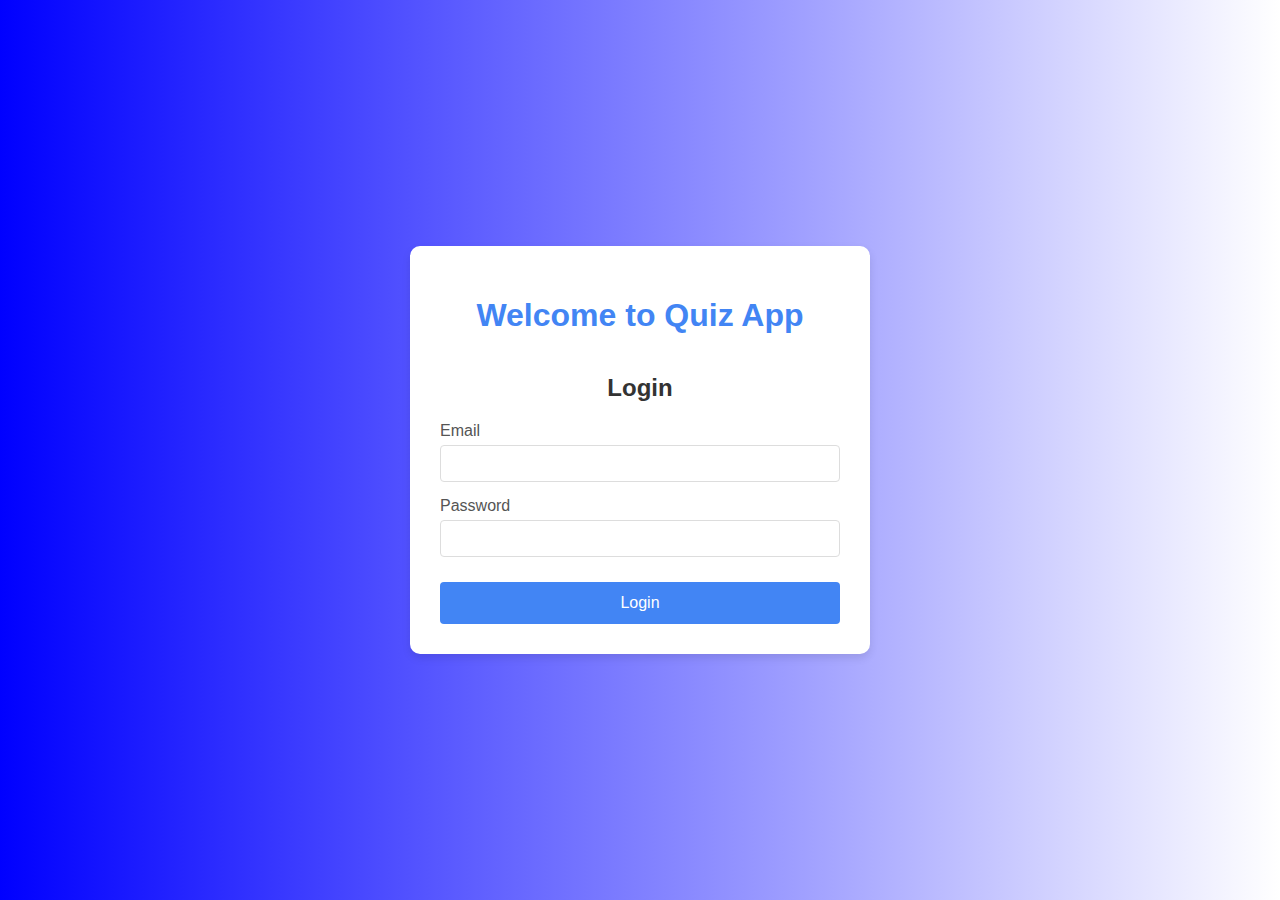
<file: index.html>
<!DOCTYPE html>
<html lang="en">
    <head>
        <meta charset="UTF-8">
        <meta name="viewport" content="width=device-width, initial-scale=1.0">
        <title>Quiz App - Login</title>
        <link rel="stylesheet" href="css/auth.css">
    </head>
    <body>
        <div class="auth-container">
            <h1>Welcome to Quiz App</h1>
            <form class="auth-form">
                <h2>Login</h2>
                <div class="form-group">
                    <label>Email</label>
                    <input type="email">
                </div>
                <div class="form-group">
                    <label>Password</label>
                    <input type="password">
                </div>
                <button type="submit" class="submit-btn">Login</button>
            </form>
        </div>
    </body>
</html>
</file>
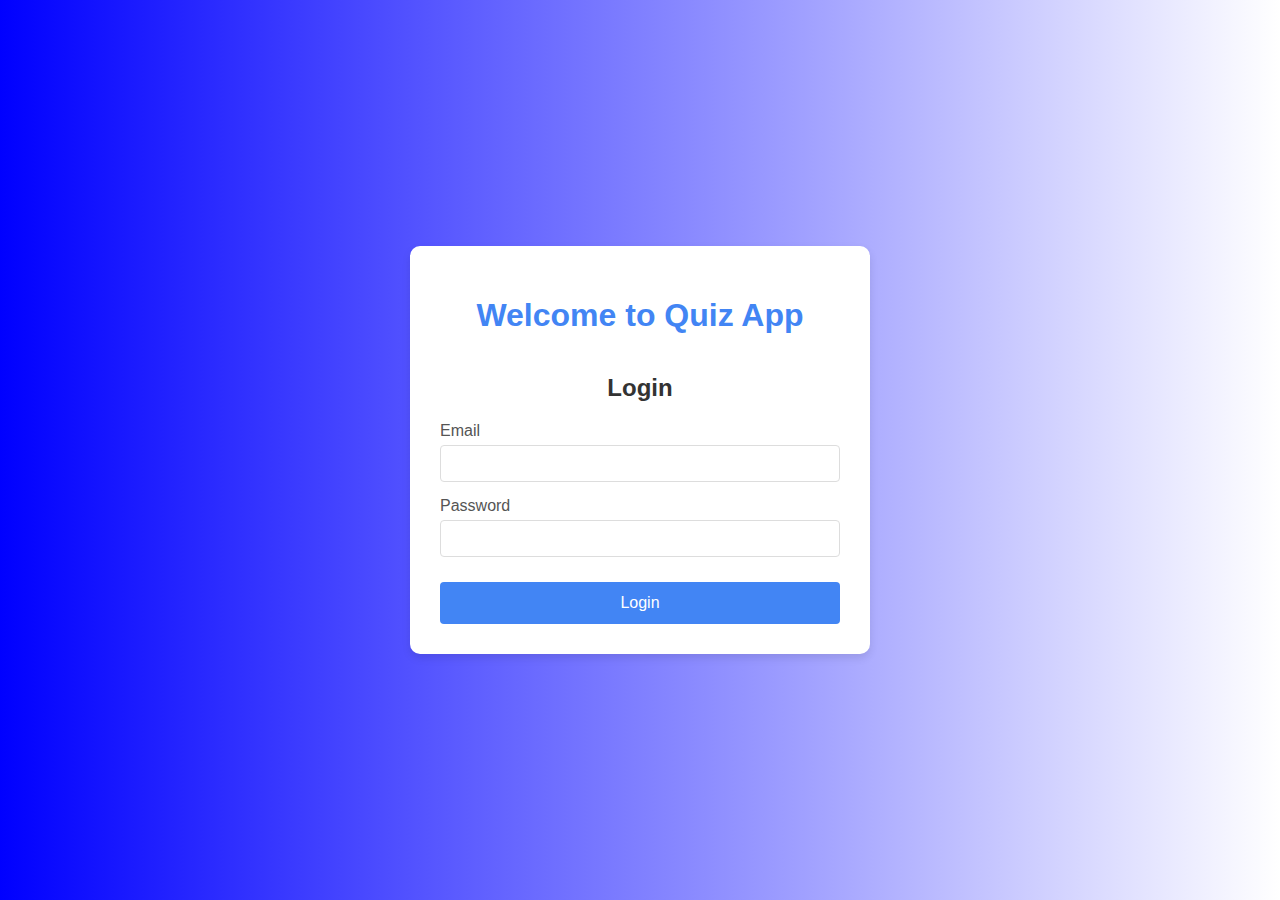
<file: dashboard.html>
<!DOCTYPE html>
<html lang="en">
    <head>
        <meta charset="UTF-8">
        <meta name="viewport" content="width=device-width, initial-scale=1.0">
        <title>Admin</title>
        <link rel="stylesheet" href="css/db.css">
    </head>
    <body>
        <div class="container">
            <header>
                <h1>Admin Dashboard</h1>
            </header>
        </div>
        <script src="scripts/db.js"></script>
    </body>
</html>
</file>
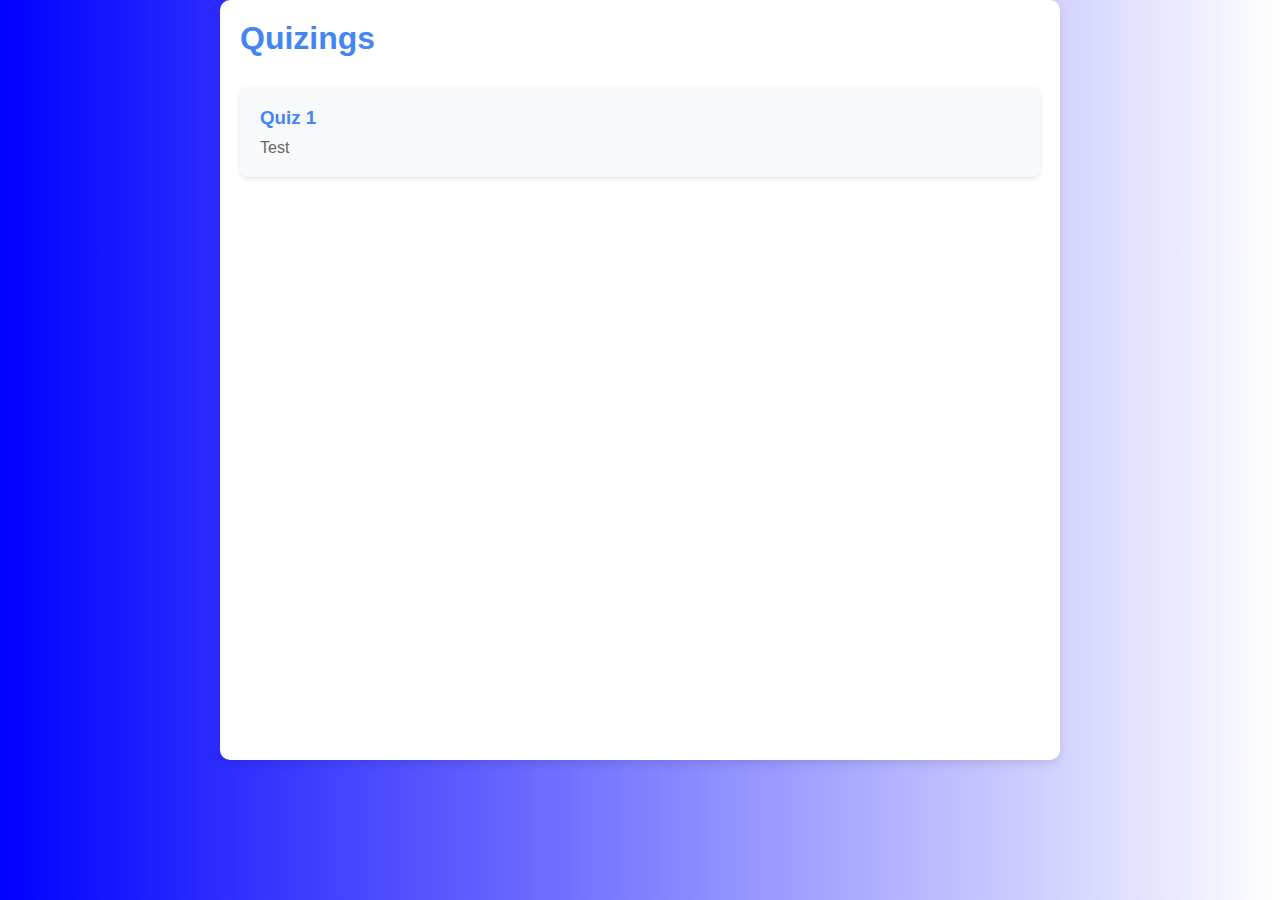
<file: homepage.html>
<!DOCTYPE html>
<html lang="en">
    <head>
        <meta charset="UTF-8">
        <meta name="viewport" content="width=device-width, initial-scale=1.0">
        <title>Homepage</title>
        <link rel="stylesheet" href="css/hp.css">
    </head>
    <body>
        <div class="container">
            <header><h1>Quizings</h1></header>
            <div class="main-box">
                <h2 id="welcomeMessage"></h2>
                <div class="quiz-box">
                    <div class="quiz-card">
                        <h3>Quiz 1</h3>
                        <p>Test</p>
                    </div>
                </div>
                
            </div>
            
        </div>
    </body>
    <script src="scripts/hp.js"></script>
</html>
</file>
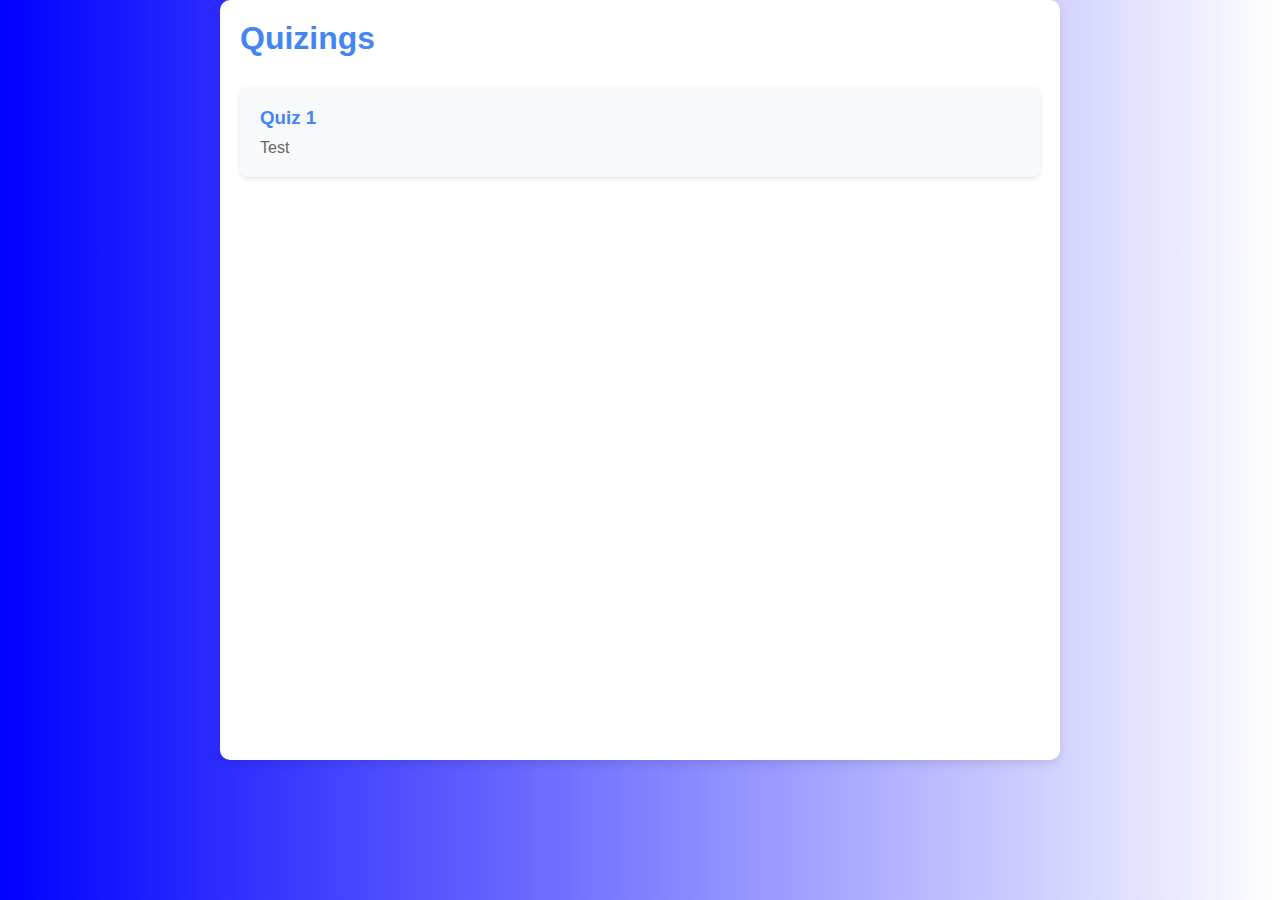
<file: quiz.html>
<!DOCTYPE html>
<html lang="en">
    <head>
        <meta charset="UTF-8">
        <meta name="viewport" content="width=device-width, initial-scale=1.0">
        <title>Quiz</title>
        <link rel="stylesheet" href="css/quiz.css">
    </head>
    <body>
        <div class="container">
            <header>
                <h1 id="quizTitle"></h1>                <button id="backBtn" class="back-btn">Back to Quizzes</button>
            </header>
            <div id="quizContainer" class="quiz-container">
                <form id="quizForm">
                    <div id="questionsContainer"></div>
                    <button type="submit" class="submit-btn">Submit Quiz</button>
                </form>
            </div>
            <div id="resultsContainer" class="results-container hidden">
                <h2>Quiz Results</h2>
                <p id="scoreDisplay"></p>
            </div>
        </div>
        <script src="scripts/quiz.js"></script>
    </body>
</html>
</file>
<file: css/auth.css>
body {
    font-family: 'Poppins', sans-serif;
    margin: 0;
    padding: 0;
    border: 0;
    display: flex;
    justify-content: center;
    align-items: center;
    background-image: linear-gradient(to right, blue , white);
    min-height: 100vh;
}
.auth-container {
    background-color: white;
    border-radius: 10px;
    box-shadow: 0 4px 8px rgba(0, 0, 0, 0.1);
    width: 400px;
    padding: 30px;
    text-align: center;
}

.auth-container h1 {
    color: #4285f4;
    margin-bottom: 20px;
}


.auth-form {
    display: flex;
    flex-direction: column;
}

.auth-form h2 {
    text-align: center;
    margin-bottom: 20px;
    color: #333;
}

.form-group {
    margin-bottom: 15px;
    text-align: left;
}

.form-group label {
    display: block;
    margin-bottom: 5px;
    color: #555;
}

.form-group input {
    width: 100%;
    padding: 10px;
    border: 1px solid #ddd;
    border-radius: 4px;
    box-sizing: border-box;
}

.submit-btn {
    background-color: #4285f4;
    color: white;
    border: none;
    padding: 12px;
    border-radius: 4px;
    cursor: pointer;
    font-size: 16px;
    margin-top: 10px;
    transition: background-color 0.3s;
}

.submit-btn:hover {
    background-color: #3367d6;
}
</file>
<file: css/db.css>
body {
    font-family: 'Poppins', sans-serif;
    margin: 0;
    padding: 0;
    background-image: linear-gradient(to right, blue , white);
    min-height: 100vh;
}

.container {
    max-width: 1000px;
    margin: 0 auto;
    padding: 20px;
    background-color: white;
    border-radius: 10px;
    box-shadow: 0 4px 8px rgba(0, 0, 0, 0.1);
    min-height: 80vh;
}

header {
    display: flex;
    justify-content: space-between;
    align-items: center;
    margin-bottom: 30px;
}

header h1 {
    color: #4285f4;
    margin: 0;
}

.logout-btn {
    background-color: #ff4444;
    color: white;
    border: none;
    padding: 8px 16px;
    border-radius: 4px;
    cursor: pointer;
    font-family: 'Poppins', sans-serif;
}
</file>
<file: css/hp.css>
body {
    font-family: 'Poppins', sans-serif;
    margin: 0;
    padding: 0;
    background-image: linear-gradient(to right, blue , white);
    min-height: 100vh;
}

.container {
    max-width: 800px;
    margin: 0 auto;
    padding: 20px;
    background-color: white;
    border-radius: 10px;
    box-shadow: 0 4px 8px rgba(0, 0, 0, 0.1);
    min-height: 80vh;
}

header {
    display: flex;
    justify-content: space-between;
    align-items: center;
    margin-bottom: 30px;
}

header h1 {
    color: #4285f4;
    margin: 0;
}

.logout-btn {
    background-color: #ff4444;
    color: white;
    border: none;
    padding: 8px 16px;
    border-radius: 4px;
    cursor: pointer;
    font-family: 'Poppins', sans-serif;
}

.logout-btn:hover {
    background-color: #cc0000;
}

.quizzes-container h2 {
    color: #333;
    border-bottom: 2px solid #4285f4;
    padding-bottom: 10px;
    margin-bottom: 20px;
}

.quizzes-list {
    display: grid;
    grid-template-columns: repeat(auto-fill, minmax(250px, 1fr));
    gap: 20px;
}

.quiz-card {
    background-color: #f8f9fa;
    border-radius: 8px;
    padding: 20px;
    box-shadow: 0 2px 4px rgba(0, 0, 0, 0.1);
    cursor: pointer;
    transition: transform 0.3s, box-shadow 0.3s;
}

.quiz-card:hover {
    transform: translateY(-5px);
    box-shadow: 0 6px 12px rgba(0, 0, 0, 0.1);
}

.quiz-card h3 {
    color: #4285f4;
    margin-top: 0;
    margin-bottom: 10px;
}

.quiz-card p {
    color: #666;
    margin: 0;
}
</file>
<file: css/quiz.css>
body {
    font-family: 'Poppins', sans-serif;
    margin: 0;
    padding: 0;
    background-image: linear-gradient(to right, blue, white);
    min-height: 100vh;
}

.container {
    max-width: 800px;
    margin: 0 auto;
    padding: 20px;
    background-color: white;
    border-radius: 10px;
    box-shadow: 0 4px 8px rgba(0, 0, 0, 0.1);
    min-height: 80vh;
}

header {
    display: flex;
    justify-content: space-between;
    align-items: center;
    margin-bottom: 30px;
}

header h1 {
    color: #4285f4;
    margin: 0;
}

.back-btn {
    background-color: #666;
    color: white;
    border: none;
    padding: 8px 16px;
    border-radius: 4px;
    cursor: pointer;
    font-family: 'Poppins', sans-serif;
}

.back-btn:hover {
    background-color: #444;
}

.quiz-container {
    margin-bottom: 30px;
}

.question {
    margin-bottom: 25px;
    padding-bottom: 15px;
    border-bottom: 1px solid #eee;
}

.question h3 {
    color: #333;
    margin-bottom: 15px;
}

.options {
    display: flex;
    flex-direction: column;
    gap: 10px;
}

.option {
    display: flex;
    align-items: center;
    gap: 10px;
}

.option input {
    width: 16px;
    height: 16px;
}

.option label {
    color: #555;
    cursor: pointer;
}

.submit-btn {
    background-color: #4285f4;
    color: white;
    border: none;
    padding: 12px 24px;
    border-radius: 4px;
    cursor: pointer;
    font-size: 16px;
    margin-top: 20px;
    transition: background-color 0.3s;
    font-family: 'Poppins', sans-serif;
}

.submit-btn:hover {
    background-color: #3367d6;
}

.results-container {
    text-align: center;
    padding: 20px;
    background-color: #f8f9fa;
    border-radius: 8px;
    margin-top: 20px;
}

.results-container h2 {
    color: #4285f4;
    margin-top: 0;
}

.results-container p {
    font-size: 18px;
    color: #333;
}

.hidden {
    display: none;
}

.retake-btn {
    background-color: #34a853;
    color: white;
    border: none;
    padding: 10px 20px;
    border-radius: 4px;
    cursor: pointer;
    font-size: 16px;
    margin-top: 15px;
    font-family: 'Poppins', sans-serif;
}

.retake-btn:hover {
    background-color: #2d8e47;
}
</file>
